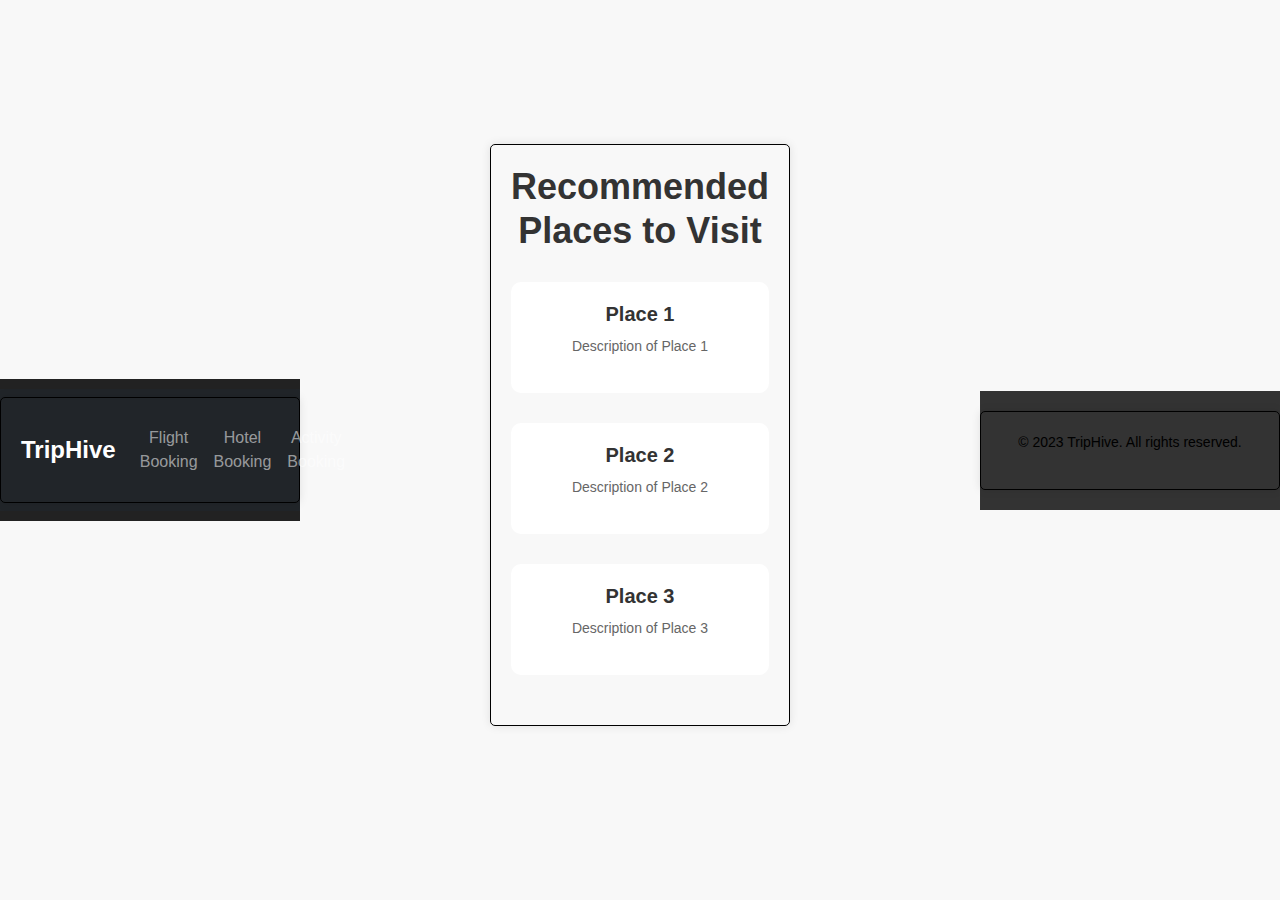
<file: index.html>
<!DOCTYPE html>
<html>
<head>
  <title>Travel Planner - Recommendations</title>
  <link rel="stylesheet" type="text/css" href="https://cdn.jsdelivr.net/npm/bootstrap@5.3.0/dist/css/bootstrap.min.css">
  <link rel="stylesheet" type="text/css" href="style.css">
  <style>
    body {
      background-color: #f8f8f8;
      color: #333;
      font-family: Arial, sans-serif;
    }

    header {
      background-color: #222;
      padding: 10px 0;
    }

    .navbar-brand {
      font-size: 24px;
      font-weight: 700;
      color: #fff;
    }

    main.container {
      margin-top: 20px;
      margin-bottom: 50px;
    }

    h1 {
      font-size: 36px;
      font-weight: 700;
      text-align: center;
      margin-bottom: 30px;
    }

    footer {
      background-color: #333;
      color: #fff;
      text-align: center;
      padding: 20px 0;
      font-size: 14px;
    }

    /* Recommendations Page */
    .recommendation-card {
      border: none;
      border-radius: 10px;
      background-color: #fff;
      margin-bottom: 30px;
      cursor: pointer;
      transition: box-shadow 0.3s ease;
    }

    .recommendation-card:hover {
      box-shadow: 0 0 10px rgba(0, 0, 0, 0.2);
    }

    .recommendation-card .card-body {
      padding: 20px;
    }

    .recommendation-card .card-title {
      font-size: 20px;
      font-weight: 600;
      color: #333;
      margin-bottom: 10px;
    }

    .recommendation-card .card-info {
      font-size: 14px;
      color: #666;
    }

    /* Flight Booking Page */
    .flight-search-bar {
      margin-bottom: 30px;
      background-color: #fff;
      border-radius: 10px;
      padding: 20px;
      box-shadow: 0 0 10px rgba(0, 0, 0, 0.2);
    }

    .flight-search-bar .form-group {
      margin-bottom: 10px;
    }

    .flight-search-bar .form-group:last-child {
      margin-bottom: 0;
    }

    .flight-search-bar .form-control {
      height: 40px;
    }

    .flight-search-bar .search-btn {
      height: 40px;
      font-weight: 600;
      text-transform: uppercase;
      background-color: #007bff;
      border-color: #007bff;
      color: #fff;
    }

    .flight-search-bar .search-btn:hover {
      background-color: #0056b3;
      border-color: #0056b3;
    }

    .flight-search-results {
      margin-bottom: 30px;
    }

    .flight-search-results .flight-card {
      border: none;
      border-radius: 10px;
      background-color: #fff;
      margin-bottom: 20px;
      box-shadow: 0 0 10px rgba(0, 0, 0, 0.2);
    }

    .flight-search-results .flight-card .card-body {
      padding: 20px;
    }

    .flight-search-results .flight-card .card-title {
      font-size: 20px;
      font-weight: 600;
      color: #333;
      margin-bottom: 10px;
    }

    .flight-search-results .flight-card .card-info {
      font-size: 14px;
      color: #666;
    }

    .flight-search-results .flight-card .book-btn {
      background-color: #28a745;
      border-color: #28a745;
      font-weight: 600;
      text-transform: uppercase;
    }

    .flight-search-results .flight-card .book-btn:hover {
      background-color: #218838;
      border-color: #218838;
    }

    /* Hotel Booking Page */
    .hotel-search-results {
      margin-bottom: 30px;
    }

    .hotel-search-results .hotel-card {
      border: none;
      border-radius: 10px;
      background-color: #fff;
      margin-bottom: 20px;
      box-shadow: 0 0 10px rgba(0, 0, 0, 0.2);
    }

    .hotel-search-results .hotel-card .card-body {
      padding: 20px;
    }

    .hotel-search-results .hotel-card .card-title {
      font-size: 20px;
      font-weight: 600;
      color: #333;
      margin-bottom: 10px;
    }

    .hotel-search-results .hotel-card .card-info {
      font-size: 14px;
      color: #666;
    }

    .hotel-search-results .hotel-card .book-btn {
      background-color: #28a745;
      border-color: #28a745;
      font-weight: 600;
      text-transform: uppercase;
    }

    .hotel-search-results .hotel-card .book-btn:hover {
      background-color: #218838;
      border-color: #218838;
    }

    /* Activity Booking Page */
    .activity-search-results {
      margin-bottom: 30px;
    }

    .activity-search-results .activity-card {
      border: none;
      border-radius: 10px;
      background-color: #fff;
      margin-bottom: 20px;
      box-shadow: 0 0 10px rgba(0, 0, 0, 0.2);
    }

    .activity-search-results .activity-card .card-body {
      padding: 20px;
    }

    .activity-search-results .activity-card .card-title {
      font-size: 20px;
      font-weight: 600;
      color: #333;
      margin-bottom: 10px;
    }

    .activity-search-results .activity-card .card-info {
      font-size: 14px;
      color: #666;
    }

    .activity-search-results .activity-card .book-btn {
      background-color: #28a745;
      border-color: #28a745;
      font-weight: 600;
      text-transform: uppercase;
    }

    .activity-search-results .activity-card .book-btn:hover {
      background-color: #218838;
      border-color: #218838;
    }
  </style>
</head>
<body>
  <header>
    <nav class="navbar navbar-expand-md navbar-dark bg-dark">
      <div class="container">
        <a class="navbar-brand" href="#">TripHive</a>
        <button class="navbar-toggler" type="button" data-bs-toggle="collapse" data-bs-target="#navbarNav" aria-controls="navbarNav" aria-expanded="false" aria-label="Toggle navigation">
          <span class="navbar-toggler-icon"></span>
        </button>
        <div class="collapse navbar-collapse" id="navbarNav">
          <ul class="navbar-nav ms-auto">
            <li class="nav-item">
              <a class="nav-link" href="flight.html">Flight Booking</a>
            </li>
            <li class="nav-item">
              <a class="nav-link" href="hotel.html">Hotel Booking</a>
            </li>
            <li class="nav-item">
              <a class="nav-link" href="activity.html">Activity Booking</a>
            </li>
          </ul>
        </div>
      </div>
    </nav>
  </header>

  <main class="container">
    <h1>Recommended Places to Visit</h1>

    <div class="recommendation-card">
      <div class="card-body">
        <h5 class="card-title">Place 1</h5>
        <p class="card-info">Description of Place 1</p>
      </div>
    </div>

    <div class="recommendation-card">
      <div class="card-body">
        <h5 class="card-title">Place 2</h5>
        <p class="card-info">Description of Place 2</p>
      </div>
    </div>

    <div class="recommendation-card">
      <div class="card-body">
        <h5 class="card-title">Place 3</h5>
        <p class="card-info">Description of Place 3</p>
      </div>
    </div>
  </main>

  <footer>
    <div class="container">
      <p>&copy; 2023 TripHive. All rights reserved.</p>
    </div>
  </footer>

  <script src="https://cdn.jsdelivr.net/npm/bootstrap@5.3.0/dist/js/bootstrap.bundle.min.js"></script>
</body>
</html>
</file>
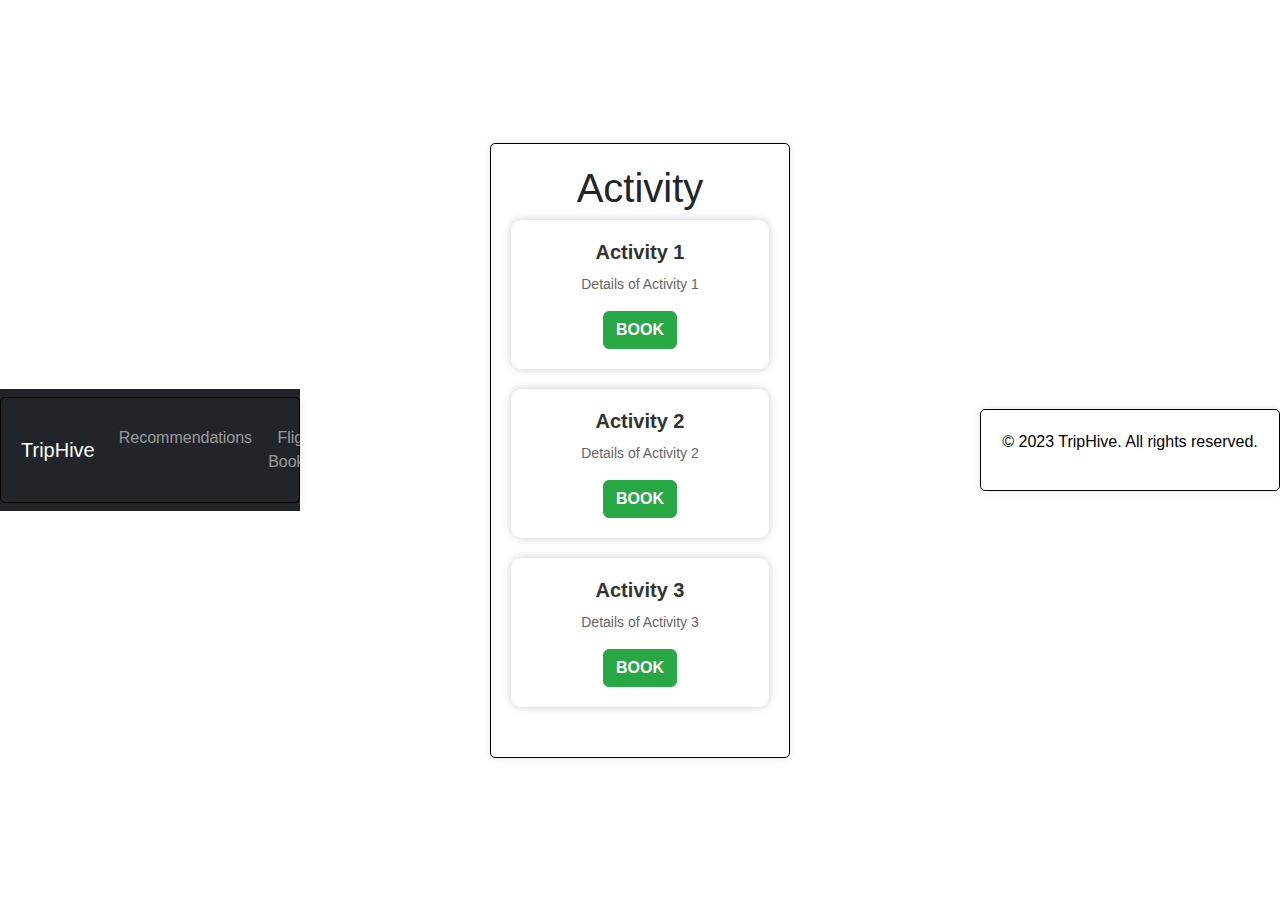
<file: activity-booking.html>
<!DOCTYPE html>
<html>
<head>
  <title>Travel Planner - Activity Booking</title>
  <link rel="stylesheet" type="text/css" href="https://cdn.jsdelivr.net/npm/bootstrap@5.3.0/dist/css/bootstrap.min.css">
  <link rel="stylesheet" type="text/css" href="style.css">
  <style>
    /* Activity Booking Page */

    .activity-search-results {
      margin-bottom: 30px;
    }

    .activity-search-results .activity-card {
      border: none;
      border-radius: 10px;
      background-color: #fff;
      margin-bottom: 20px;
      box-shadow: 0 0 10px rgba(0, 0, 0, 0.2);
    }

    .activity-search-results .activity-card .card-body {
      padding: 20px;
    }

    .activity-search-results .activity-card .card-title {
      font-size: 20px;
      font-weight: 600;
      color: #333;
      margin-bottom: 10px;
    }

    .activity-search-results .activity-card .card-info {
      font-size: 14px;
      color: #666;
    }

    .activity-search-results .activity-card .book-btn {
      background-color: #28a745;
      border-color: #28a745;
      font-weight: 600;
      text-transform: uppercase;
    }

    .activity-search-results .activity-card .book-btn:hover {
      background-color: #218838;
      border-color: #218838;
    }
  </style>
</head>
<body>
  <header>
    <nav class="navbar navbar-expand-md navbar-dark bg-dark">
      <div class="container">
        <a class="navbar-brand" href="#">TripHive</a>
        <button class="navbar-toggler" type="button" data-bs-toggle="collapse" data-bs-target="#navbarNav" aria-controls="navbarNav" aria-expanded="false" aria-label="Toggle navigation">
          <span class="navbar-toggler-icon"></span>
        </button>
        <div class="collapse navbar-collapse" id="navbarNav">
          <ul class="navbar-nav ms-auto">
            <li class="nav-item">
              <a class="nav-link" href="index.html">Recommendations</a>
            </li>
            <li class="nav-item">
              <a class="nav-link" href="flight.html">Flight Booking</a>
            </li>
            <li class="nav-item">
              <a class="nav-link" href="hotel.html">Hotel Booking</a>
            </li>
          </ul>
        </div>
      </div>
    </nav>
  </header>

  <main class="container">
    <h1>Activity</h1>

    <div class="activity-search-results">
      <div class="activity-card">
        <div class="card-body">
          <h5 class="card-title">Activity 1</h5>
          <p class="card-info">Details of Activity 1</p>
          <button class="btn btn-success book-btn">Book</button>
        </div>
      </div>

      <div class="activity-card">
        <div class="card-body">
          <h5 class="card-title">Activity 2</h5>
          <p class="card-info">Details of Activity 2</p>
          <button class="btn btn-success book-btn">Book</button>
        </div>
      </div>

      <div class="activity-card">
        <div class="card-body">
          <h5 class="card-title">Activity 3</h5>
          <p class="card-info">Details of Activity 3</p>
          <button class="btn btn-success book-btn">Book</button>
        </div>
      </div>
    </div>
  </main>

  <footer>
    <div class="container">
      <p>&copy; 2023 TripHive. All rights reserved.</p>
    </div>
  </footer>

  <script src="https://cdn.jsdelivr.net/npm/bootstrap@5.3.0/dist/js/bootstrap.bundle.min.js"></script>
</body>
</html>
</file>
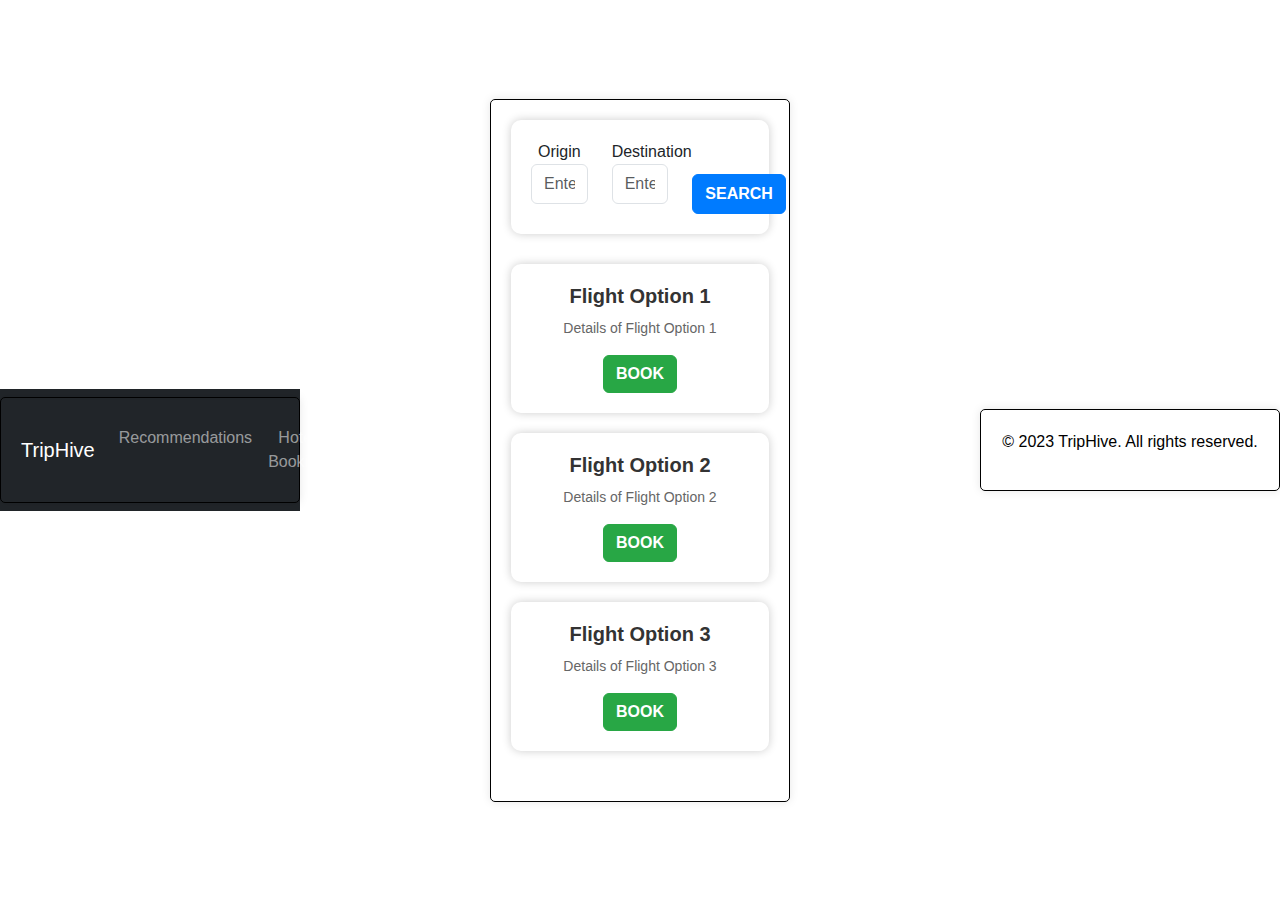
<file: flight-booking.html>
<!DOCTYPE html>
<html>
<head>
  <title>Travel Planner - Flight Booking</title>
  <link rel="stylesheet" type="text/css" href="https://cdn.jsdelivr.net/npm/bootstrap@5.3.0/dist/css/bootstrap.min.css">
  <link rel="stylesheet" type="text/css" href="style.css">
  <style>
    /* Flight Booking Page */
    
    .flight-search-bar {
      margin-bottom: 30px;
      background-color: #fff;
      border-radius: 10px;
      padding: 20px;
      box-shadow: 0 0 10px rgba(0, 0, 0, 0.2);
    }

    .flight-search-bar .form-group {
      margin-bottom: 10px;
    }

    .flight-search-bar .form-group:last-child {
      margin-bottom: 0;
    }

    .flight-search-bar .form-control {
      height: 40px;
    }

    .flight-search-bar .search-btn {
      height: 40px;
      font-weight: 600;
      text-transform: uppercase;
      background-color: #007bff;
      border-color: #007bff;
      color: #fff;
      margin-top: 9px;
    }

    .flight-search-bar .search-btn:hover {
      background-color: #0056b3;
      border-color: #0056b3;
    }

    .flight-search-results {
      margin-bottom: 30px;
    }

    .flight-search-results .flight-card {
      border: none;
      border-radius: 10px;
      background-color: #fff;
      margin-bottom: 20px;
      box-shadow: 0 0 10px rgba(0, 0, 0, 0.2);
    }

    .flight-search-results .flight-card .card-body {
      padding: 20px;
    }

    .flight-search-results .flight-card .card-title {
      font-size: 20px;
      font-weight: 600;
      color: #333;
      margin-bottom: 10px;
    }

    .flight-search-results .flight-card .card-info {
      font-size: 14px;
      color: #666;
    }

    .flight-search-results .flight-card .book-btn {
      background-color: #28a745;
      border-color: #28a745;
      font-weight: 600;
      text-transform: uppercase;
    }

    .flight-search-results .flight-card .book-btn:hover {
      background-color: #218838;
      border-color: #218838;
    }
  </style>
</head>
<body>
  <header>
    <nav class="navbar navbar-expand-md navbar-dark bg-dark">
      <div class="container">
        <a class="navbar-brand" href="#">TripHive</a>
        <button class="navbar-toggler" type="button" data-bs-toggle="collapse" data-bs-target="#navbarNav" aria-controls="navbarNav" aria-expanded="false" aria-label="Toggle navigation">
          <span class="navbar-toggler-icon"></span>
        </button>
        <div class="collapse navbar-collapse" id="navbarNav">
          <ul class="navbar-nav ms-auto">
            <li class="nav-item">
              <a class="nav-link" href="index.html">Recommendations</a>
            </li>
            <li class="nav-item">
              <a class="nav-link" href="hotel.html">Hotel Booking</a>
            </li>
            <li class="nav-item">
              <a class="nav-link" href="activity.html">Activity Booking</a>
            </li>
          </ul>
        </div>
      </div>
    </nav>
  </header>

  <main class="container">
    <div class="flight-search-bar">
      <form>
        <div class="row align-items-end">
          <div class="col-md-4">
            <div class="form-group">
              <label for="origin">Origin</label>
              <input type="text" id="origin" class="form-control" placeholder="Enter your location">
            </div>
          </div>
          <div class="col-md-4">
            <div class="form-group">
              <label for="destination">Destination</label>
              <input type="text" id="destination" class="form-control" placeholder="Enter your destination">
            </div>
          </div>
          <div class="col-md-4">
            <button type="submit" class="btn btn-primary search-btn">Search</button>
          </div>
        </div>
      </form>
    </div>

    <div class="flight-search-results">
      <div class="flight-card">
        <div class="card-body">
          <h5 class="card-title">Flight Option 1</h5>
          <p class="card-info">Details of Flight Option 1</p>
          <button class="btn btn-success book-btn">Book</button>
        </div>
      </div>

      <div class="flight-card">
        <div class="card-body">
          <h5 class="card-title">Flight Option 2</h5>
          <p class="card-info">Details of Flight Option 2</p>
          <button class="btn btn-success book-btn">Book</button>
        </div>
      </div>

      <div class="flight-card">
        <div class="card-body">
          <h5 class="card-title">Flight Option 3</h5>
          <p class="card-info">Details of Flight Option 3</p>
          <button class="btn btn-success book-btn">Book</button>
        </div>
      </div>
    </div>
  </main>

  <footer>
    <div class="container">
      <p>&copy; 2023 TripHive. All rights reserved.</p>
    </div>
  </footer>

  <script src="https://cdn.jsdelivr.net/npm/bootstrap@5.3.0/dist/js/bootstrap.bundle.min.js"></script>
</body>
</html>
</file>
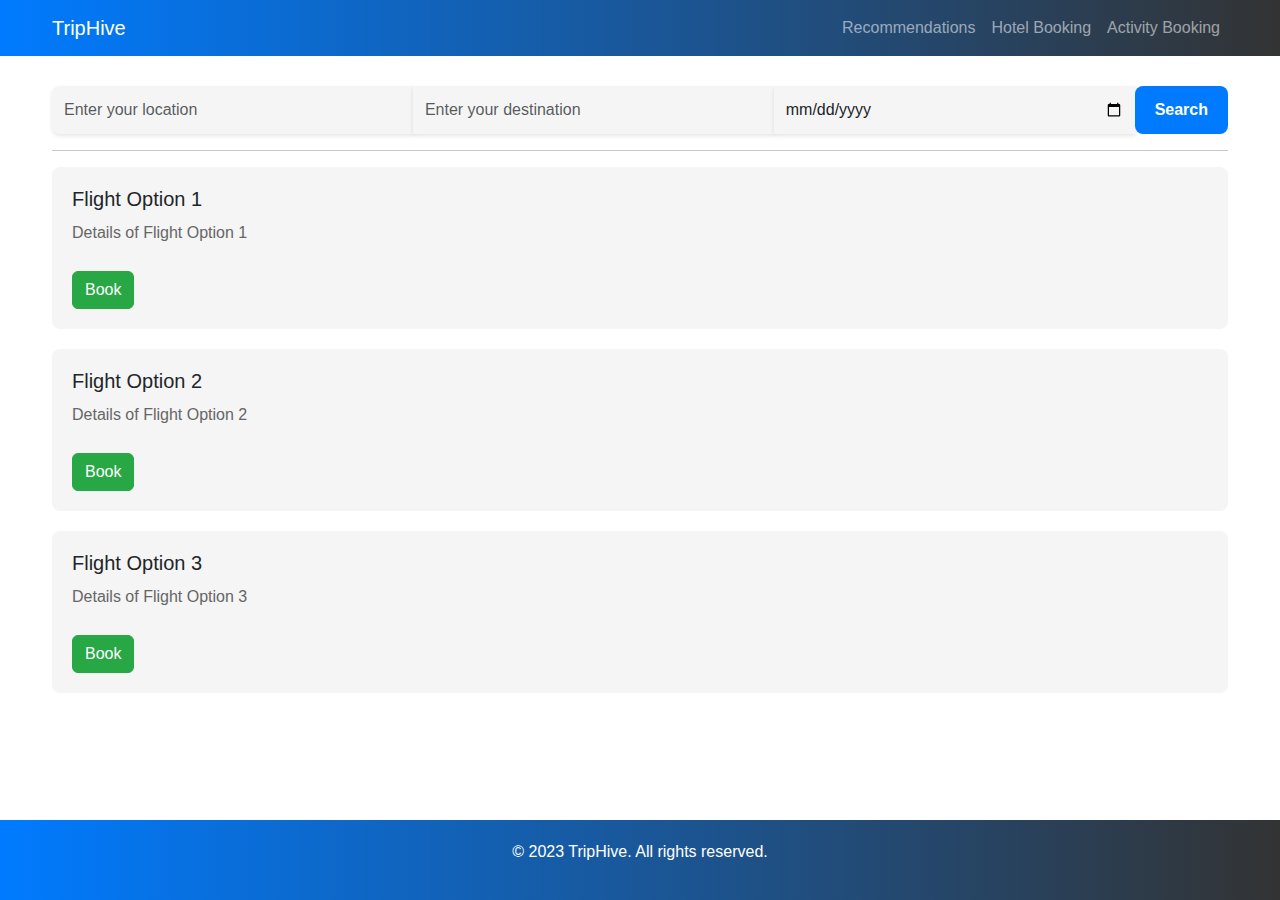
<file: client/flight.html>
<!DOCTYPE html>
<html lang="">
<head>
    <title>Travel Planner - Flight Booking</title>
    <link rel="stylesheet" type="text/css" href="https://cdn.jsdelivr.net/npm/bootstrap@5.3.0/dist/css/bootstrap.min.css">
    <link rel="stylesheet" type="text/css" href="flight.css">
</head>
<body>
<header>
    <nav class="navbar navbar-expand-md navbar-dark bg-dark">
        <div class="container">
            <a class="navbar-brand" href="#">TripHive</a>
            <button class="navbar-toggler" type="button" data-bs-toggle="collapse" data-bs-target="#navbarNav" aria-controls="navbarNav" aria-expanded="false" aria-label="Toggle navigation">
                <span class="navbar-toggler-icon"></span>
            </button>
            <div class="collapse navbar-collapse" id="navbarNav">
                <ul class="navbar-nav ms-auto">
                    <li class="nav-item">
                        <a class="nav-link" href="main.html">Recommendations</a>
                    </li>
                    <li class="nav-item">
                        <a class="nav-link" href="hotel.html">Hotel Booking</a>
                    </li>
                    <li class="nav-item">
                        <a class="nav-link" href="activity.html">Activity Booking</a>
                    </li>
                </ul>
            </div>
        </div>
    </nav>
</header>

<main class="container">
    <div class="flight-search-bar">
        <form>
            <div class="input-group">
                <input type="text" class="form-control" placeholder="Enter your location" aria-label="Origin" id="origin">
                <input type="text" class="form-control" placeholder="Enter your destination" aria-label="Destination" id="destination">
                <input type="date" class="form-control" aria-label="Date From" id="dateFrom">
                <div class="input-group-append align-items-start">
                  <button type="submit" class="btn btn-primary search-btn" id="searchBtn">Search</button>
                </div>
            </div>
        </form>
    </div>

    <hr>
    <div class="flight-search-results">
        <div class="flight-card">
            <div class="card-body">
                <h5 class="card-title">Flight Option 1</h5>
                <p class="card-info">Details of Flight Option 1</p>
                <button class="btn btn-success book-btn">Book</button>
            </div>
        </div>

        <div class="flight-card">
            <div class="card-body">
                <h5 class="card-title">Flight Option 2</h5>
                <p class="card-info">Details of Flight Option 2</p>
                <button class="btn btn-success book-btn">Book</button>
            </div>
        </div>

        <div class="flight-card">
            <div class="card-body">
                <h5 class="card-title">Flight Option 3</h5>
                <p class="card-info">Details of Flight Option 3</p>
                <button class="btn btn-success book-btn">Book</button>
            </div>
        </div>
    </div>
</main>


<!-- JavaScript for the chat widget -->



<script>
    (function (w, d, s, o, f, js, fjs) {
      w["botsonic_widget"] = o;
      w[o] =
        w[o] ||
        function () {
          (w[o].q = w[o].q || []).push(arguments);
        };
      (js = d.createElement(s)), (fjs = d.getElementsByTagName(s)[0]);
      js.id = o;
      js.src = f;
      js.async = 1;
      fjs.parentNode.insertBefore(js, fjs);
    })(window, document, "script", "Botsonic", "https://d1m9uqhmlogh4h.cloudfront.net/CDN/botsonic.min.js");
    Botsonic("init", {
      serviceBaseUrl: "https://api.writesonic.com",
      token: "04f60d27-6f44-449c-b4e2-30432bcd9dab",
    });
</script>

<script src="flight.js"></script>
    <footer>
        <div class="container">
            <p>&copy; 2023 TripHive. All rights reserved.</p>
        </div>
    </footer>
</body>
</html>
</file>
<file: style.css>
body {
    font-family: Arial, sans-serif;
    background-image: url("https://wallpapers.com/images/featured/travel-ibk7fgrvtvhs7qzg.jpg");
    background-size: cover;
    background-position: center;
    margin: 0;
    padding: 0;
    display: flex;
    justify-content: center;
    align-items: center;
    height: 100vh;
  }
  
  .container {
    background-color:#a6cee3(270, 58%, 79%);
    border-radius: 5px;
    padding: 20px;
    width: 300px;
    text-align: center;
    box-shadow: 0 0 10px rgba(0, 0, 0, 0.1);
    border: 1px solid black;
  }
  
  .logo {
    width: 80px;
    height: 80px;
    border-radius: 50%;
    margin-bottom: 20px;
  }
  
  h1 {
    margin-top: 0;
  }
  
  form input {
    display: block;
    width: 100%;
    padding: 10px;
    margin-bottom: 10px;
    border: 1px solid #ccc;
    border-radius: 4px;
    box-sizing: border-box;
  }
  
  button {
    background-color: #3897f0;
    color: #e9ebeb;
    border: none;
    padding: 10px 20px;
    text-align: center;
    text-decoration: none;
    display: inline-block;
    font-size: 16px;
    border-radius: 4px;
    cursor: pointer;
  }
  
  button:hover {
    background-color: #3182d3;
  }
  
  p a {
    color: RGB (90, 36, 123);
    text-decoration: none;
  }
  p{
    color: rgb(0, 0, 0);
  }
  
  .h2 {
    font-family: "Arial", sans-serif;
    font-size: 32px;
    color: #ff0000;
  }
</file>
<file: client/flight.css>
body {
  font-family: Arial, sans-serif;
  margin: 0;
  padding: 0;
}

.container {
  max-width: 1200px;
  margin: 0 auto;
}

/* Header Styles */

.navbar {
  background: linear-gradient(to right, #007bff, #333); /* Added gradient */
  display: flex; /* Added flexbox */
  align-items: center; /* Added flexbox */
  justify-content: space-between; /* Added flexbox */
}

.navbar-nav.nav-link {
  color: #fff;
}

/* Main Styles */

.flight-search-bar {
  margin-top: 30px;
}

.flight-search-bar .form-group {
  margin-bottom: 10px;
}

/* Styling Input Textboxes */
.form-control {
  background-color: #f5f5f5;
  border: none;
  border-radius: 8px;
  padding: 12px;
  box-shadow: 0 2px 4px rgba(0, 0, 0, 0.1);
  transition: box-shadow 0.3s ease-in-out;
}

.form-control:focus {
  outline: none;
  box-shadow: 0 0 0 3px rgba(40, 167, 69, 0.3);
}

.search-btn {
  background-color: #007bff;
  color: #fff;
  border: none;
  border-radius: 8px;
  padding: 12px 20px;
  font-weight: bold;
}

.search-btn:hover {
    background-color:#0056b3; /* Changed color */
}

/* Flight Card Styles */
.flight-card {
    background-color:#f5f5f5;
    border-radius:8px;
    margin-bottom:20px;
    padding:20px;
    box-shadow:0px2px4px rgba(0,0,0,0.1);
    transition:transform .3s ease-in-out; /* Added transition */
}

.flight-card:hover {
    transform : scale(1.05); /* Added transform */
}

.card-title {
    font-size :20px;
    margin-bottom :10px;
}

.card-info {
    color :#666;
}

.book-btn {
    background-color:#28a745;
    border-color:#28a745;
    margin-top :10px;
}

.book-btn:hover {
    background-color:#218838; /* Changed color */
    border-color:#1e7e34; /* Changed color */
}

/* Footer Styles */

footer {
    background : linear-gradient(to right,#007bff,#333); /* Added gradient */
    color :#fff;
    padding :20px 0;
    position: fixed;
    width: 100%;
    left: 0;
    bottom: 0;
    text-align : center;
    display : flex; /* Added flexbox */
    align-items : center; /* Added flexbox */
    justify-content : center; /* Added flexbox */
}

/* Media Queries */

@media (max-width :768px) { /* Added media query */
    .navbar-nav.nav-link { 
        display : none; /* Hide nav links on small screens */
    }
    
    .flight-search-bar .form-group { 
        width :100%; /* Make input boxes full width on small screens */
        display : block; /* Make input boxes stack vertically on small screens */
    }
    
}
</file>
